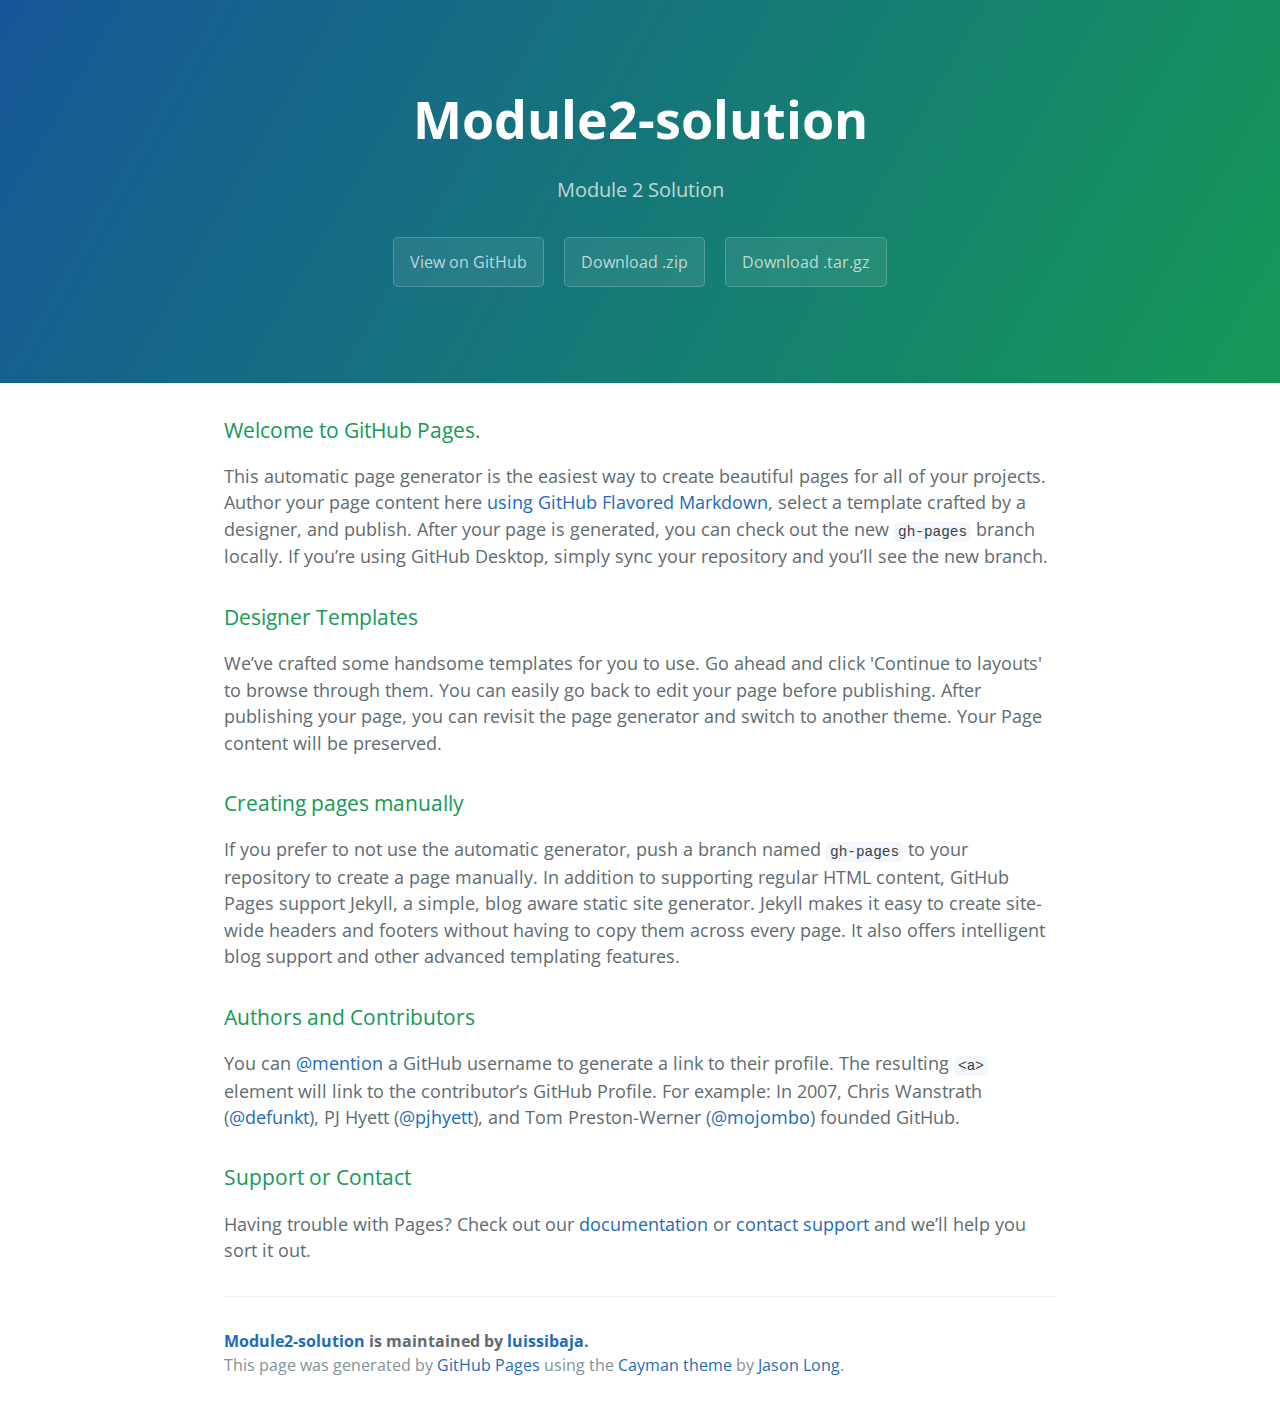
<file: index.html>
<!DOCTYPE html>
<html lang="en-us">
  <head>
    <meta charset="UTF-8">
    <title>Module2-solution by luissibaja</title>
    <meta name="viewport" content="width=device-width, initial-scale=1">
    <link rel="stylesheet" type="text/css" href="stylesheets/normalize.css" media="screen">
    <link href='https://fonts.googleapis.com/css?family=Open+Sans:400,700' rel='stylesheet' type='text/css'>
    <link rel="stylesheet" type="text/css" href="stylesheets/stylesheet.css" media="screen">
    <link rel="stylesheet" type="text/css" href="stylesheets/github-light.css" media="screen">
  </head>
  <body>
    <section class="page-header">
      <h1 class="project-name">Module2-solution</h1>
      <h2 class="project-tagline">Module 2 Solution</h2>
      <a href="https://github.com/luissibaja/module2-solution" class="btn">View on GitHub</a>
      <a href="https://github.com/luissibaja/module2-solution/zipball/master" class="btn">Download .zip</a>
      <a href="https://github.com/luissibaja/module2-solution/tarball/master" class="btn">Download .tar.gz</a>
    </section>

    <section class="main-content">
      <h3>
<a id="welcome-to-github-pages" class="anchor" href="#welcome-to-github-pages" aria-hidden="true"><span aria-hidden="true" class="octicon octicon-link"></span></a>Welcome to GitHub Pages.</h3>

<p>This automatic page generator is the easiest way to create beautiful pages for all of your projects. Author your page content here <a href="https://guides.github.com/features/mastering-markdown/">using GitHub Flavored Markdown</a>, select a template crafted by a designer, and publish. After your page is generated, you can check out the new <code>gh-pages</code> branch locally. If you’re using GitHub Desktop, simply sync your repository and you’ll see the new branch.</p>

<h3>
<a id="designer-templates" class="anchor" href="#designer-templates" aria-hidden="true"><span aria-hidden="true" class="octicon octicon-link"></span></a>Designer Templates</h3>

<p>We’ve crafted some handsome templates for you to use. Go ahead and click 'Continue to layouts' to browse through them. You can easily go back to edit your page before publishing. After publishing your page, you can revisit the page generator and switch to another theme. Your Page content will be preserved.</p>

<h3>
<a id="creating-pages-manually" class="anchor" href="#creating-pages-manually" aria-hidden="true"><span aria-hidden="true" class="octicon octicon-link"></span></a>Creating pages manually</h3>

<p>If you prefer to not use the automatic generator, push a branch named <code>gh-pages</code> to your repository to create a page manually. In addition to supporting regular HTML content, GitHub Pages support Jekyll, a simple, blog aware static site generator. Jekyll makes it easy to create site-wide headers and footers without having to copy them across every page. It also offers intelligent blog support and other advanced templating features.</p>

<h3>
<a id="authors-and-contributors" class="anchor" href="#authors-and-contributors" aria-hidden="true"><span aria-hidden="true" class="octicon octicon-link"></span></a>Authors and Contributors</h3>

<p>You can <a href="https://help.github.com/articles/basic-writing-and-formatting-syntax/#mentioning-users-and-teams" class="user-mention">@mention</a> a GitHub username to generate a link to their profile. The resulting <code>&lt;a&gt;</code> element will link to the contributor’s GitHub Profile. For example: In 2007, Chris Wanstrath (<a href="https://github.com/defunkt" class="user-mention">@defunkt</a>), PJ Hyett (<a href="https://github.com/pjhyett" class="user-mention">@pjhyett</a>), and Tom Preston-Werner (<a href="https://github.com/mojombo" class="user-mention">@mojombo</a>) founded GitHub.</p>

<h3>
<a id="support-or-contact" class="anchor" href="#support-or-contact" aria-hidden="true"><span aria-hidden="true" class="octicon octicon-link"></span></a>Support or Contact</h3>

<p>Having trouble with Pages? Check out our <a href="https://help.github.com/pages">documentation</a> or <a href="https://github.com/contact">contact support</a> and we’ll help you sort it out.</p>

      <footer class="site-footer">
        <span class="site-footer-owner"><a href="https://github.com/luissibaja/module2-solution">Module2-solution</a> is maintained by <a href="https://github.com/luissibaja">luissibaja</a>.</span>

        <span class="site-footer-credits">This page was generated by <a href="https://pages.github.com">GitHub Pages</a> using the <a href="https://github.com/jasonlong/cayman-theme">Cayman theme</a> by <a href="https://twitter.com/jasonlong">Jason Long</a>.</span>
      </footer>

    </section>

  
  </body>
</html>
</file>
<file: stylesheets/stylesheet.css>
* {
  box-sizing: border-box; }

body {
  padding: 0;
  margin: 0;
  font-family: "Open Sans", "Helvetica Neue", Helvetica, Arial, sans-serif;
  font-size: 16px;
  line-height: 1.5;
  color: #606c71; }

a {
  color: #1e6bb8;
  text-decoration: none; }
  a:hover {
    text-decoration: underline; }

.btn {
  display: inline-block;
  margin-bottom: 1rem;
  color: rgba(255, 255, 255, 0.7);
  background-color: rgba(255, 255, 255, 0.08);
  border-color: rgba(255, 255, 255, 0.2);
  border-style: solid;
  border-width: 1px;
  border-radius: 0.3rem;
  transition: color 0.2s, background-color 0.2s, border-color 0.2s; }
  .btn + .btn {
    margin-left: 1rem; }

.btn:hover {
  color: rgba(255, 255, 255, 0.8);
  text-decoration: none;
  background-color: rgba(255, 255, 255, 0.2);
  border-color: rgba(255, 255, 255, 0.3); }

@media screen and (min-width: 64em) {
  .btn {
    padding: 0.75rem 1rem; } }

@media screen and (min-width: 42em) and (max-width: 64em) {
  .btn {
    padding: 0.6rem 0.9rem;
    font-size: 0.9rem; } }

@media screen and (max-width: 42em) {
  .btn {
    display: block;
    width: 100%;
    padding: 0.75rem;
    font-size: 0.9rem; }
    .btn + .btn {
      margin-top: 1rem;
      margin-left: 0; } }

.page-header {
  color: #fff;
  text-align: center;
  background-color: #159957;
  background-image: linear-gradient(120deg, #155799, #159957); }

@media screen and (min-width: 64em) {
  .page-header {
    padding: 5rem 6rem; } }

@media screen and (min-width: 42em) and (max-width: 64em) {
  .page-header {
    padding: 3rem 4rem; } }

@media screen and (max-width: 42em) {
  .page-header {
    padding: 2rem 1rem; } }

.project-name {
  margin-top: 0;
  margin-bottom: 0.1rem; }

@media screen and (min-width: 64em) {
  .project-name {
    font-size: 3.25rem; } }

@media screen and (min-width: 42em) and (max-width: 64em) {
  .project-name {
    font-size: 2.25rem; } }

@media screen and (max-width: 42em) {
  .project-name {
    font-size: 1.75rem; } }

.project-tagline {
  margin-bottom: 2rem;
  font-weight: normal;
  opacity: 0.7; }

@media screen and (min-width: 64em) {
  .project-tagline {
    font-size: 1.25rem; } }

@media screen and (min-width: 42em) and (max-width: 64em) {
  .project-tagline {
    font-size: 1.15rem; } }

@media screen and (max-width: 42em) {
  .project-tagline {
    font-size: 1rem; } }

.main-content :first-child {
  margin-top: 0; }
.main-content img {
  max-width: 100%; }
.main-content h1, .main-content h2, .main-content h3, .main-content h4, .main-content h5, .main-content h6 {
  margin-top: 2rem;
  margin-bottom: 1rem;
  font-weight: normal;
  color: #159957; }
.main-content p {
  margin-bottom: 1em; }
.main-content code {
  padding: 2px 4px;
  font-family: Consolas, "Liberation Mono", Menlo, Courier, monospace;
  font-size: 0.9rem;
  color: #383e41;
  background-color: #f3f6fa;
  border-radius: 0.3rem; }
.main-content pre {
  padding: 0.8rem;
  margin-top: 0;
  margin-bottom: 1rem;
  font: 1rem Consolas, "Liberation Mono", Menlo, Courier, monospace;
  color: #567482;
  word-wrap: normal;
  background-color: #f3f6fa;
  border: solid 1px #dce6f0;
  border-radius: 0.3rem; }
  .main-content pre > code {
    padding: 0;
    margin: 0;
    font-size: 0.9rem;
    color: #567482;
    word-break: normal;
    white-space: pre;
    background: transparent;
    border: 0; }
.main-content .highlight {
  margin-bottom: 1rem; }
  .main-content .highlight pre {
    margin-bottom: 0;
    word-break: normal; }
.main-content .highlight pre, .main-content pre {
  padding: 0.8rem;
  overflow: auto;
  font-size: 0.9rem;
  line-height: 1.45;
  border-radius: 0.3rem; }
.main-content pre code, .main-content pre tt {
  display: inline;
  max-width: initial;
  padding: 0;
  margin: 0;
  overflow: initial;
  line-height: inherit;
  word-wrap: normal;
  background-color: transparent;
  border: 0; }
  .main-content pre code:before, .main-content pre code:after, .main-content pre tt:before, .main-content pre tt:after {
    content: normal; }
.main-content ul, .main-content ol {
  margin-top: 0; }
.main-content blockquote {
  padding: 0 1rem;
  margin-left: 0;
  color: #819198;
  border-left: 0.3rem solid #dce6f0; }
  .main-content blockquote > :first-child {
    margin-top: 0; }
  .main-content blockquote > :last-child {
    margin-bottom: 0; }
.main-content table {
  display: block;
  width: 100%;
  overflow: auto;
  word-break: normal;
  word-break: keep-all; }
  .main-content table th {
    font-weight: bold; }
  .main-content table th, .main-content table td {
    padding: 0.5rem 1rem;
    border: 1px solid #e9ebec; }
.main-content dl {
  padding: 0; }
  .main-content dl dt {
    padding: 0;
    margin-top: 1rem;
    font-size: 1rem;
    font-weight: bold; }
  .main-content dl dd {
    padding: 0;
    margin-bottom: 1rem; }
.main-content hr {
  height: 2px;
  padding: 0;
  margin: 1rem 0;
  background-color: #eff0f1;
  border: 0; }

@media screen and (min-width: 64em) {
  .main-content {
    max-width: 64rem;
    padding: 2rem 6rem;
    margin: 0 auto;
    font-size: 1.1rem; } }

@media screen and (min-width: 42em) and (max-width: 64em) {
  .main-content {
    padding: 2rem 4rem;
    font-size: 1.1rem; } }

@media screen and (max-width: 42em) {
  .main-content {
    padding: 2rem 1rem;
    font-size: 1rem; } }

.site-footer {
  padding-top: 2rem;
  margin-top: 2rem;
  border-top: solid 1px #eff0f1; }

.site-footer-owner {
  display: block;
  font-weight: bold; }

.site-footer-credits {
  color: #819198; }

@media screen and (min-width: 64em) {
  .site-footer {
    font-size: 1rem; } }

@media screen and (min-width: 42em) and (max-width: 64em) {
  .site-footer {
    font-size: 1rem; } }

@media screen and (max-width: 42em) {
  .site-footer {
    font-size: 0.9rem; } }
</file>
<file: stylesheets/github-light.css>
/*
The MIT License (MIT)

Copyright (c) 2015 GitHub, Inc.

Permission is hereby granted, free of charge, to any person obtaining a copy
of this software and associated documentation files (the "Software"), to deal
in the Software without restriction, including without limitation the rights
to use, copy, modify, merge, publish, distribute, sublicense, and/or sell
copies of the Software, and to permit persons to whom the Software is
furnished to do so, subject to the following conditions:

The above copyright notice and this permission notice shall be included in all
copies or substantial portions of the Software.

THE SOFTWARE IS PROVIDED "AS IS", WITHOUT WARRANTY OF ANY KIND, EXPRESS OR
IMPLIED, INCLUDING BUT NOT LIMITED TO THE WARRANTIES OF MERCHANTABILITY,
FITNESS FOR A PARTICULAR PURPOSE AND NONINFRINGEMENT. IN NO EVENT SHALL THE
AUTHORS OR COPYRIGHT HOLDERS BE LIABLE FOR ANY CLAIM, DAMAGES OR OTHER
LIABILITY, WHETHER IN AN ACTION OF CONTRACT, TORT OR OTHERWISE, ARISING FROM,
OUT OF OR IN CONNECTION WITH THE SOFTWARE OR THE USE OR OTHER DEALINGS IN THE
SOFTWARE.

*/

.pl-c /* comment */ {
  color: #969896;
}

.pl-c1      /* constant, markup.raw, meta.diff.header, meta.module-reference, meta.property-name, support, support.constant, support.variable, variable.other.constant */,
.pl-s .pl-v /* string variable */ {
  color: #0086b3;
}

.pl-e  /* entity */,
.pl-en /* entity.name */ {
  color: #795da3;
}

.pl-s .pl-s1 /* string source */,
.pl-smi      /* storage.modifier.import, storage.modifier.package, storage.type.java, variable.other, variable.parameter.function */ {
  color: #333;
}

.pl-ent /* entity.name.tag */ {
  color: #63a35c;
}

.pl-k /* keyword, storage, storage.type */ {
  color: #a71d5d;
}

.pl-pds              /* punctuation.definition.string, string.regexp.character-class */,
.pl-s                /* string */,
.pl-s .pl-pse .pl-s1 /* string punctuation.section.embedded source */,
.pl-sr               /* string.regexp */,
.pl-sr .pl-cce       /* string.regexp constant.character.escape */,
.pl-sr .pl-sra       /* string.regexp string.regexp.arbitrary-repitition */,
.pl-sr .pl-sre       /* string.regexp source.ruby.embedded */ {
  color: #183691;
}

.pl-v /* variable */ {
  color: #ed6a43;
}

.pl-id /* invalid.deprecated */ {
  color: #b52a1d;
}

.pl-ii /* invalid.illegal */ {
  background-color: #b52a1d;
  color: #f8f8f8;
}

.pl-sr .pl-cce /* string.regexp constant.character.escape */ {
  color: #63a35c;
  font-weight: bold;
}

.pl-ml /* markup.list */ {
  color: #693a17;
}

.pl-mh        /* markup.heading */,
.pl-mh .pl-en /* markup.heading entity.name */,
.pl-ms        /* meta.separator */ {
  color: #1d3e81;
  font-weight: bold;
}

.pl-mq /* markup.quote */ {
  color: #008080;
}

.pl-mi /* markup.italic */ {
  color: #333;
  font-style: italic;
}

.pl-mb /* markup.bold */ {
  color: #333;
  font-weight: bold;
}

.pl-md /* markup.deleted, meta.diff.header.from-file */ {
  background-color: #ffecec;
  color: #bd2c00;
}

.pl-mi1 /* markup.inserted, meta.diff.header.to-file */ {
  background-color: #eaffea;
  color: #55a532;
}

.pl-mdr /* meta.diff.range */ {
  color: #795da3;
  font-weight: bold;
}

.pl-mo /* meta.output */ {
  color: #1d3e81;
}
</file>
